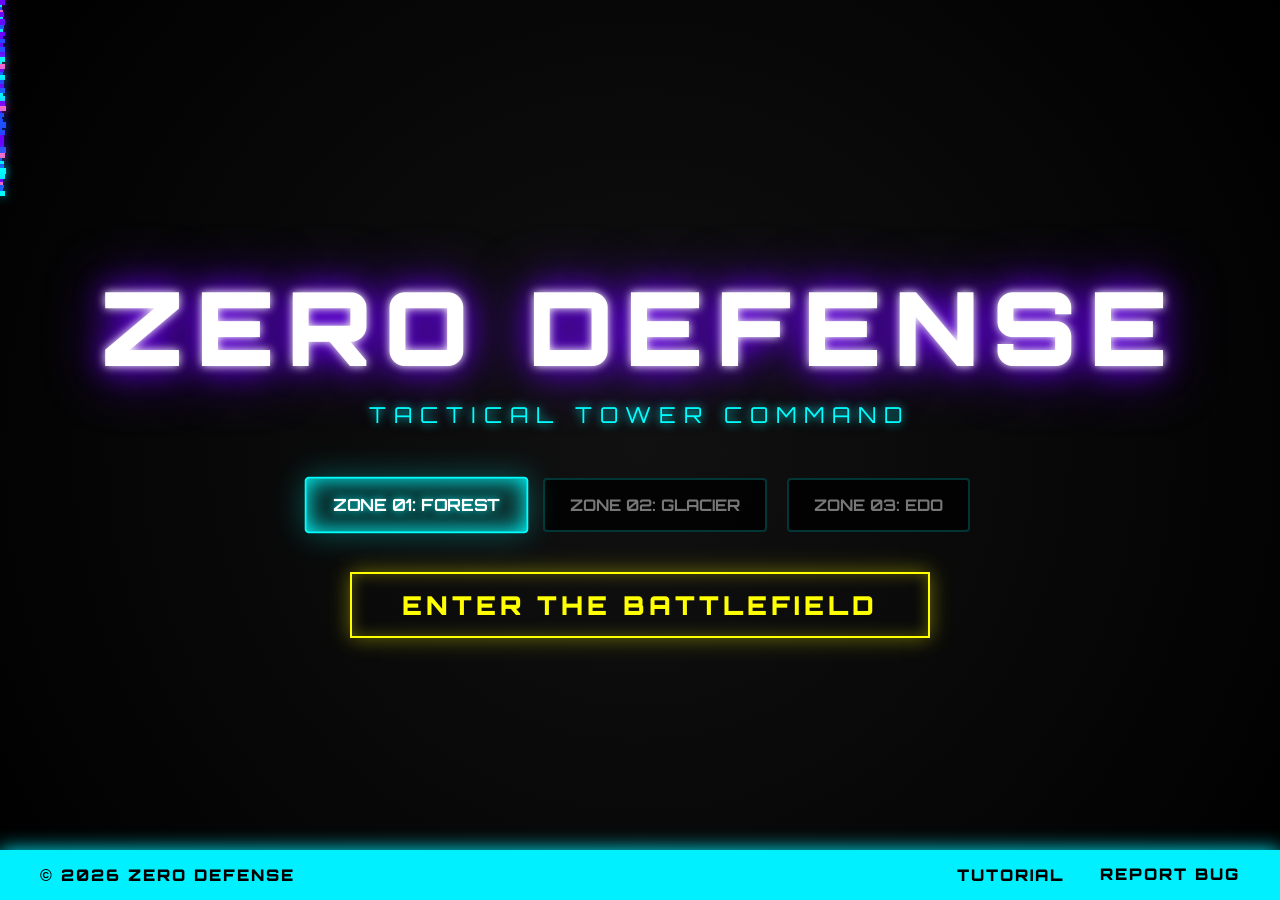
<file: index.html>
<!DOCTYPE html>
<html lang="en">
<head>
    <meta charset="UTF-8">
    <!-- V2 MOBILE LOCK-IN: Prevents all unwanted zooming and scrolling on phones -->
    <meta name="viewport" content="width=device-width, initial-scale=1.0, maximum-scale=1.0, user-scalable=no, viewport-fit=cover">
    <title>Zero Defense - V2</title>
    <link href="https://fonts.googleapis.com/css2?family=Orbitron:wght@400;700;900&display=swap" rel="stylesheet">
    <link rel="stylesheet" href="style.css">
</head>
<body>

    <!-- PORTRAIT WARNING OVERLAY -->
    <div id="landscape-overlay">
        <div class="rotate-icon">📱🔄</div>
        <h2>PROTOCOL OVERRIDE</h2>
        <p>ROTATE DEVICE TO LANDSCAPE TO INITIALIZE</p>
    </div>

    <!-- FULL-SCREEN HOME MENU V2 -->
    <div id="home-screen" class="screen active">
        <div class="home-particles"></div>
        
        <div class="home-content-wrapper">
            <div class="title-wrapper">
                <h1 class="main-title">ZERO DEFENSE</h1>
                <p class="subtitle">TACTICAL TOWER COMMAND</p>
            </div>
            
            <div id="map-selector">
                <div class="map-cards">
                    <div class="map-card active" data-map="forest">ZONE 01: FOREST</div>
                    <div class="map-card" data-map="snowy">ZONE 02: GLACIER</div>
                    <div class="map-card" data-map="japan">ZONE 03: EDO</div>
                </div>
            </div>
            
            <button id="start-btn" class="cyber-btn">ENTER THE BATTLEFIELD</button>
        </div>

        <!-- NEW: V2 FOOTER UI -->
        <div id="home-footer">
            <div class="footer-left">
                © 2026 ZERO DEFENSE
            </div>
            <div class="footer-right">
                <button id="tutorial-btn" class="footer-link-btn">TUTORIAL</button>
                <a href="https://www.instagram.com/bharani_voidx?igsh=YTNuOXgwbDl6eTA4" target="_blank" class="footer-link-btn">REPORT BUG</a>
            </div>
        </div>
    </div>

    <!-- V2: TUTORIAL MODAL (IMPROVED READABILITY) -->
    <div id="tutorial-modal" class="hidden">
        <div class="modal-content">
            <h2 class="cyan-text" style="margin-top:0; font-size: 30px; letter-spacing: 3px;">HOW TO PLAY</h2>
            
            <div class="tutorial-image-placeholder">
                [ tutorial.png ]
            </div>
            
            <div class="tutorial-text-box">
                <ul>
                    <li>Select a <b>Deployment Zone</b> and enter the battlefield.</li>
                    <li>Tap any empty dark grid to deploy Towers using <b>Credits</b>.</li>
                    <li>Tap an existing Tower to <b>Upgrade</b> its power or <b>Sell</b> it.</li>
                    <li>Defend against 20 increasingly difficult waves. Bosses spawn every <b>5 waves</b>!</li>
                    <li><i>Pro Tip: Farm credits by calling waves early. Use the ⏩ button to speed up time!</i></li>
                </ul>
            </div>
            <button id="close-tutorial-btn" class="cyber-btn" style="padding: 10px 30px; font-size: 18px;">ACKNOWLEDGE</button>
        </div>
    </div>

    <!-- GAMEPLAY WRAPPER -->
    <div id="app-container" class="hidden">
        <div id="game-screen" class="screen active">
            <div id="ui-layer">
                <div id="hud" class="glass-panel">
                    <span class="stat">CREDITS: <span id="money" class="cyan-text">300</span></span>
                    <span class="stat">INTEGRITY: <span id="lives">💖💖💖</span></span>
                </div>
                
                <div id="wave-controls" class="glass-panel">
                    <span class="stat">WAVE: <span id="wave-display" class="cyan-text">1/20</span></span>
                    <button id="call-wave-btn" class="t-btn" style="--t-color: #39FF14; padding: 8px 12px;">CALL WAVE</button>
                    <label style="color: var(--c-white); font-size: 14px; display:flex; align-items:center; gap:5px; cursor: pointer;">
                        <input type="checkbox" id="auto-start-chk"> AUTO
                    </label>
                </div>
                
                <div id="controls">
                    <button id="speed-btn" class="icon-btn" title="2x Speed">⏩</button>
                    <button id="pause-btn" class="icon-btn" title="Pause">⏸️</button>
                    <button id="restart-btn" class="icon-btn" title="Restart">🔄</button>
                    <button id="home-btn" class="icon-btn" title="Home">🏠</button>
                </div>
            </div>

            <canvas id="gameCanvas" width="1000" height="700"></canvas>
            <div id="pause-overlay" class="hidden">QUANTUM FREEZE</div>

            <div id="context-menu" class="hidden">
                <div id="build-menu" class="menu-section hidden">
                    <button class="t-btn" id="btn-build-smg" style="--t-color: #00FFFF;">SMG (50)</button>
                    <button class="t-btn" id="btn-build-shotgun" style="--t-color: #FF3131;">SHOTGUN (75)</button>
                    <button class="t-btn" id="btn-build-sniper" style="--t-color: #6F00FF;">SNIPER (100)</button>
                </div>
                <div id="upgrade-menu" class="menu-section hidden">
                    <button class="t-btn" id="btn-upgrade" style="--t-color: #FFD700;">UPGRADE</button>
                    <button class="t-btn" id="btn-sell" style="--t-color: #FF5F00;">SELL</button>
                </div>
            </div>
        </div>
    </div>

    <script src="game.js"></script>
</body>
</html>
</file>
<file: style.css>
:root {
    --bg-black: #050505;
    --c-electric-indigo: #6F00FF;
    --c-cyan: #00FFFF;
    --c-white: #FFFFFF;
    --c-neon-pink: #FF6EC7;
    --c-magenta: #FF00FF;
    --c-neon-orange: #FF5F00;
    --c-neon-yellow: #FFFF00;
    --c-neon-blue: #1F51FF;
    --c-neon-red: #FF3131;
    --c-neon-green: #39FF14;   
    --c-light-blue: #7DF9FF;   
    --c-bronze: #CD7F32;
    --c-silver: #C0C0C0;
    --c-gold: #FFD700;
}

/* V2: strict mobile locking */
body {
    margin: 0; padding: 0; background-color: var(--bg-black); color: var(--c-white);
    font-family: 'Orbitron', sans-serif; display: flex; justify-content: center; align-items: center;
    height: 100vh; width: 100vw; overflow: hidden; user-select: none;
    touch-action: none; /* Disables browser zooming and panning completely */
    -webkit-touch-callout: none;
}

#app-container {
    width: 1000px; height: 700px; position: absolute;
    transform-origin: top left; /* Adjusted for perfect dynamic centering in JS */
}

#landscape-overlay {
    display: none; position: fixed; top: 0; left: 0; width: 100%; height: 100%;
    background: var(--bg-black); color: var(--c-cyan);
    z-index: 9999; flex-direction: column; justify-content: center; align-items: center;
    text-align: center; font-family: 'Orbitron', sans-serif;
}
.rotate-icon { font-size: 60px; margin-bottom: 20px; animation: rotatePhone 2s infinite ease-in-out; }
@keyframes rotatePhone { 0% { transform: rotate(0deg); } 50% { transform: rotate(-90deg); } 100% { transform: rotate(0deg); } }

@media (max-width: 900px) and (orientation: portrait) {
    #landscape-overlay { display: flex; }
    #app-container, #home-screen { display: none !important; }
}

.screen { display: none; position: absolute; top: 0; left: 0; width: 100%; height: 100%; flex-direction: column; align-items: center; justify-content: center; }
.screen.active { display: flex; }

#home-screen { background-color: #080808; overflow: hidden; width: 100vw; height: 100vh; position: fixed; }
.home-particles { position: absolute; width: 100%; height: 100%; background: radial-gradient(circle at center, #111 0%, #000 100%); z-index: 1; }

.home-content-wrapper {
    z-index: 10; display: flex; flex-direction: column; align-items: center; justify-content: center;
    height: calc(100% - 50px); width: 100%;
}

.title-wrapper { text-align: center; margin-bottom: 20px; }
.main-title { 
    font-size: clamp(40px, 8vw, 120px); font-weight: 900; text-transform: uppercase; 
    letter-spacing: clamp(4px, 1vw, 15px); white-space: nowrap; color: var(--c-white); 
    margin: 0; text-shadow: 0 0 10px var(--c-white), 0 0 30px var(--c-electric-indigo), 0 0 60px var(--c-electric-indigo); 
}
.subtitle { font-size: clamp(14px, 2vw, 22px); color: var(--c-cyan); text-shadow: 0 0 10px var(--c-cyan); letter-spacing: 8px; margin: 10px 0 30px 0; }

#map-selector { margin-bottom: 40px; display: flex; flex-direction: column; align-items: center; width: 90%; }
.map-cards { display: flex; gap: 20px; flex-wrap: wrap; justify-content: center; }
.map-card { padding: 15px 25px; border: 2px solid rgba(0, 255, 255, 0.2); color: #777; font-family: 'Orbitron', sans-serif; font-weight: 700; cursor: pointer; background: rgba(0, 0, 0, 0.8); transition: 0.3s; border-radius: 4px; font-size: 16px; }
.map-card:hover { border-color: var(--c-cyan); color: var(--c-white); box-shadow: 0 0 15px var(--c-cyan) inset; }
.map-card.active { background: rgba(0, 255, 255, 0.15); border-color: var(--c-cyan); color: var(--c-white); box-shadow: 0 0 20px var(--c-cyan) inset, 0 0 30px rgba(0, 255, 255, 0.3); text-shadow: 0 0 8px var(--c-cyan); transform: scale(1.05); }

.cyber-btn { z-index: 10; background: transparent; color: var(--c-neon-yellow); border: 2px solid var(--c-neon-yellow); padding: 15px 50px; font-size: clamp(18px, 3vw, 26px); font-family: 'Orbitron', sans-serif; font-weight: 900; cursor: pointer; text-transform: uppercase; letter-spacing: 4px; transition: all 0.2s ease; box-shadow: 0 0 15px rgba(255, 255, 0, 0.3) inset, 0 0 20px rgba(255, 255, 0, 0.4); }
.cyber-btn:hover { background: var(--c-neon-yellow); color: var(--bg-black); border-color: var(--c-neon-orange); box-shadow: 0 0 50px var(--c-neon-orange), 0 0 80px var(--c-neon-yellow); }

/* V2 FOOTER STYLING */
#home-footer {
    position: absolute; bottom: 0; left: 0; width: 100%; height: 50px;
    background-color: #00f0ff; color: #000;
    display: flex; justify-content: space-between; align-items: center;
    padding: 0 40px; box-sizing: border-box; font-family: 'Orbitron', sans-serif;
    font-weight: 900; z-index: 50; box-shadow: 0 0 20px #00f0ff;
}
.footer-left { font-size: 16px; letter-spacing: 2px; }
.footer-right { display: flex; gap: 30px; }
.footer-link-btn { background: none; border: none; color: #000; font-family: 'Orbitron', sans-serif; font-weight: 900; font-size: 16px; letter-spacing: 2px; cursor: pointer; text-decoration: none; transition: 0.2s; }
.footer-link-btn:hover { color: var(--c-white); text-shadow: 0 0 10px #000; }

/* V2 TUTORIAL MODAL */
#tutorial-modal { position: fixed; top: 0; left: 0; width: 100vw; height: 100vh; background: rgba(0,0,0,0.95); z-index: 100; display: flex; justify-content: center; align-items: center; }
.modal-content { background: rgba(15,15,15,0.95); border: 2px solid var(--c-neon-blue); padding: 40px; text-align: center; max-width: 700px; width: 90%; box-shadow: 0 0 40px rgba(31, 81, 255, 0.5); border-radius: 8px; }
.tutorial-image-placeholder { width: 100%; height: 250px; border: 2px dashed rgba(255,255,255,0.3); display: flex; justify-content: center; align-items: center; margin: 20px 0; color: #aaa; background: rgba(255,255,255,0.05); font-size: 18px; letter-spacing: 2px;}
.tutorial-text-box { background: rgba(0, 0, 0, 0.6); padding: 20px; border-radius: 6px; border: 1px solid rgba(255, 255, 255, 0.1); margin-bottom: 30px; }
.tutorial-text-box ul { text-align: left; line-height: 2.2; margin: 0; color: var(--c-white); font-size: 16px; padding-left: 20px; }

#ui-layer { position: absolute; top: 20px; width: 1000px; display: flex; justify-content: space-between; align-items: flex-start; pointer-events: none; z-index: 20; }
.glass-panel { background: rgba(0, 0, 0, 0.8); border: 1px solid var(--c-cyan); padding: 15px 30px; border-radius: 4px; display: flex; align-items: center; gap: 30px; pointer-events: auto; box-shadow: 0 0 10px var(--c-cyan) inset, 0 0 20px rgba(0, 255, 255, 0.2); }
.stat { font-size: 18px; font-weight: 700; color: var(--c-white); }
.cyan-text { color: var(--c-cyan); text-shadow: 0 0 10px var(--c-cyan); }
#lives { color: var(--c-magenta); text-shadow: 0 0 15px var(--c-magenta); }

#controls { display: flex; gap: 10px; pointer-events: auto; }
.icon-btn { background: rgba(0, 0, 0, 0.8); border: 1px solid rgba(255, 255, 255, 0.3); color: var(--c-white); width: 50px; height: 50px; font-size: 20px; border-radius: 4px; cursor: pointer; transition: 0.2s; }
.icon-btn:hover { border-color: var(--c-cyan); color: var(--c-cyan); box-shadow: 0 0 15px var(--c-cyan); transform: translateY(-2px); }
.icon-btn.active-speed { border-color: var(--c-neon-green); color: var(--c-neon-green); box-shadow: 0 0 15px var(--c-neon-green); }

#game-screen { position: relative; background-color: #030303; width: 100%; height: 100%;}
canvas { background-color: var(--bg-black); border: 2px solid var(--c-electric-indigo); box-shadow: 0 0 30px rgba(111, 0, 255, 0.3); cursor: crosshair; z-index: 5; }

#pause-overlay { position: absolute; top: 50%; left: 50%; transform: translate(-50%, -50%); font-size: 60px; font-weight: 900; letter-spacing: 5px; color: #000000; -webkit-text-stroke: 2px var(--c-white); text-shadow: 0 0 20px var(--c-white); pointer-events: none; z-index: 100; }
.hidden { display: none !important; }

#context-menu { position: absolute; background: rgba(5, 5, 5, 0.95); border: 1px solid var(--c-white); border-radius: 6px; padding: 15px; z-index: 50; box-shadow: 0 0 25px rgba(255, 255, 255, 0.1); pointer-events: auto; }
.menu-section { display: flex; flex-direction: column; gap: 10px; }
.t-btn { background: rgba(0, 0, 0, 0.8); border: 2px solid var(--t-color); color: var(--t-color); padding: 10px 20px; font-size: 14px; font-family: 'Orbitron', sans-serif; font-weight: 900; cursor: pointer; border-radius: 4px; transition: 0.2s; box-shadow: 0 0 8px var(--t-color) inset; text-shadow: 0 0 5px var(--t-color); opacity: 1; }
.t-btn:hover { background: rgba(255, 255, 255, 0.1); box-shadow: 0 0 20px var(--t-color) inset, 0 0 15px var(--t-color); }
</file>
